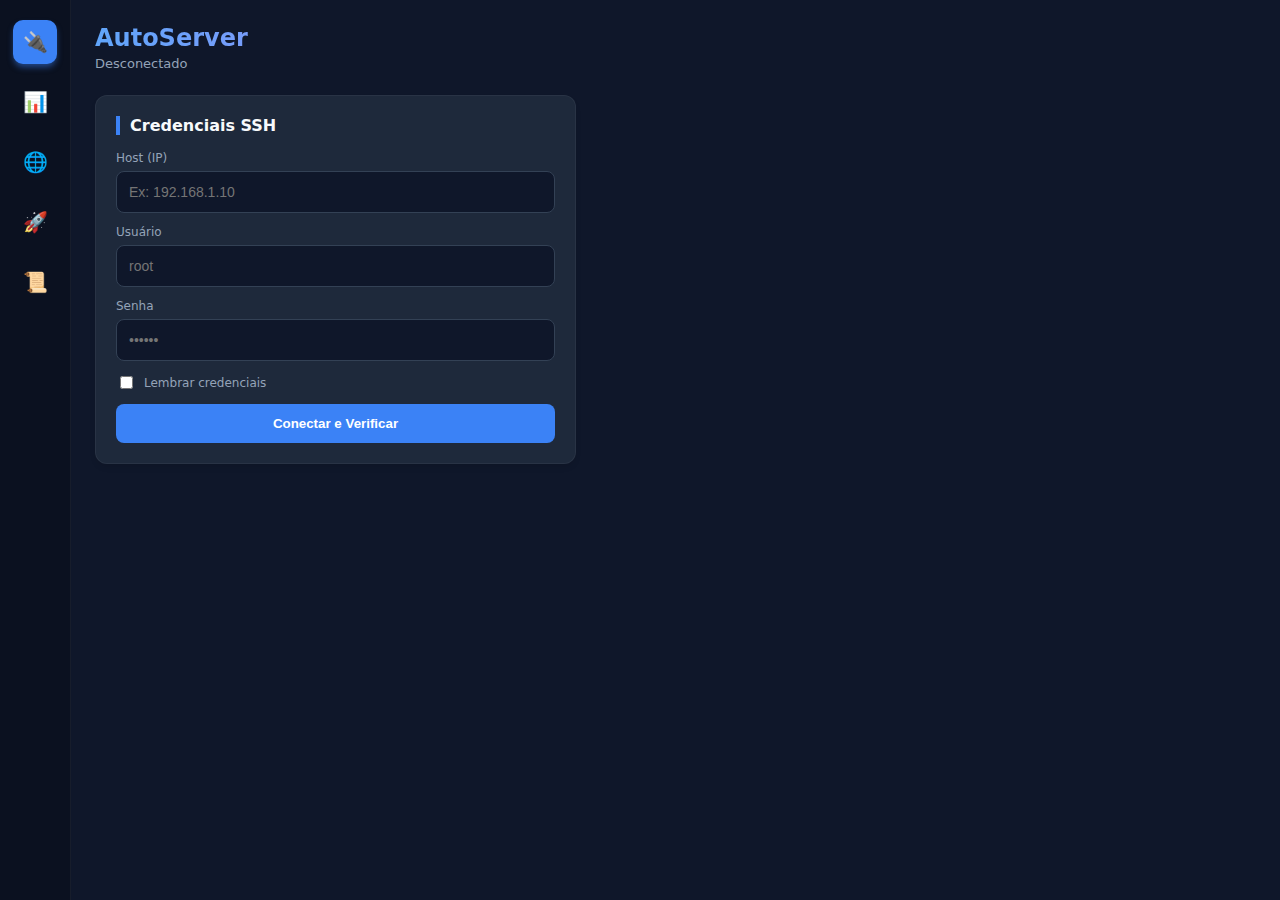
<file: chrome_extension/popup.html>
<!DOCTYPE html>
<html lang="pt-BR">

<head>
    <meta charset="UTF-8">
    <meta name="viewport" content="width=device-width, initial-scale=1.0">
    <title>Gerenciador de Servidor</title>
    <link rel="stylesheet" href="styles.css">
</head>

<body>
    <div class="main-container">
        <!-- Sidebar Navigation -->
        <nav class="sidebar">
            <div class="sidebar-item active" data-tab="tab-connection" title="Conexão">
                <span class="icon">🔌</span>
            </div>
            <div class="sidebar-item" data-tab="tab-status" title="Status do Sistema">
                <span class="icon">📊</span>
            </div>
            <div class="sidebar-item" data-tab="tab-dns" title="Gerenciador DNS">
                <span class="icon">🌐</span>
            </div>
            <div class="sidebar-item" data-tab="tab-apps" title="Aplicativos">
                <span class="icon">🚀</span>
            </div>
            <div class="sidebar-item" data-tab="tab-logs" title="Logs">
                <span class="icon">📜</span>
            </div>
        </nav>

        <!-- Content Area -->
        <main class="content">
            <header>
                <h1>AutoServer</h1>
                <div id="connection-status-text">Desconectado</div>
            </header>

            <!-- Tab: Connection -->
            <div id="tab-connection" class="tab-content active">
                <!-- ... existing connection ... -->
                <div class="card">
                    <h2>Credenciais SSH</h2>
                    <div class="input-group">
                        <label>Host (IP)</label>
                        <input type="text" id="host" placeholder="Ex: 192.168.1.10">
                    </div>
                    <div class="input-group">
                        <label>Usuário</label>
                        <input type="text" id="username" placeholder="root">
                    </div>
                    <div class="input-group">
                        <label>Senha</label>
                        <input type="password" id="password" placeholder="••••••">
                    </div>
                    <div class="input-group" style="display: flex; align-items: center; gap: 8px;">
                        <input type="checkbox" id="save-creds" style="width: auto;">
                        <label for="save-creds" style="margin: 0; cursor: pointer;">Lembrar credenciais</label>
                    </div>
                    <button id="btn-verify">Conectar e Verificar</button>
                </div>
            </div>

            <!-- Tab: DNS (Cloudflare) -->
            <div id="tab-dns" class="tab-content">
                <div class="card">
                    <h2>Automação DNS (Cloudflare)</h2>

                    <!-- Token Input Section -->
                    <div id="dns-token-section">
                        <div class="input-group">
                            <label>API Token Cloudflare</label>
                            <input type="password" id="cf-api-token" placeholder="Token com permissão de Edit Zone">
                        </div>
                        <button id="btn-save-cf-token">Salvar Token</button>
                    </div>

                    <!-- DNS Manager Section (Hidden until token saved) -->
                    <div id="dns-manager-section" style="display: none;">
                        <div style="display: flex; justify-content: space-between; margin-bottom: 15px;">
                            <span style="font-size: 12px; color: var(--success-color);">☁ Token Salvo</span>
                            <button id="btn-change-token" class="btn-small secondary"
                                style="width: auto;">Alterar</button>
                        </div>

                        <div class="input-group">
                            <label>Zona (Domínio Base)</label>
                            <select id="cf-zone-select" class="styled-select">
                                <option value="" disabled selected>Carregando zonas...</option>
                            </select>
                        </div>

                        <div class="input-group">
                            <label>Nome (Subdomínio)</label>
                            <div style="display: flex; gap: 5px; align-items: center;">
                                <input type="text" id="cf-record-name" placeholder="ex: app">
                                <span id="cf-zone-suffix" style="color: var(--text-secondary); font-size: 12px;"></span>
                            </div>
                        </div>

                        <div class="input-group" style="display: none;">
                            <label>Endereço IP</label>
                            <input type="text" id="cf-record-content" placeholder="IP do Servidor" readonly>
                        </div>

                        <div class="input-group" style="display: flex; align-items: center; gap: 8px;">
                            <input type="checkbox" id="cf-proxied" style="width: auto;" checked>
                            <label for="cf-proxied" style="margin: 0; cursor: pointer;">Proxy Cloudflare (CDN)</label>
                        </div>

                        <div style="display: flex; gap: 10px;">
                            <button id="btn-create-dns" style="flex: 1;">Criar Registro DNS</button>
                            <button id="btn-cancel-edit-dns" class="btn-small secondary"
                                style="display: none; width: auto;">Cancelar</button>
                        </div>

                        <!-- Existing Records Section -->
                        <div id="dns-list-container"
                            style="margin-top: 20px; border-top: 1px solid #334155; padding-top: 15px; display: none;">
                            <h3 style="font-size: 14px; margin-bottom: 10px;">Registros para este IP</h3>
                            <div id="dns-records-list" style="font-size: 13px; max-height: 150px; overflow-y: auto;">
                                <!-- Rendered items go here -->
                            </div>
                        </div>

                        <!-- Existing Records Section -->
                        <div id="dns-list-container"
                            style="margin-top: 20px; border-top: 1px solid #334155; padding-top: 15px; display: none;">
                            <h3 style="font-size: 14px; margin-bottom: 10px;">Registros para este IP</h3>
                            <div id="dns-records-list" style="font-size: 13px; max-height: 150px; overflow-y: auto;">
                                <!-- Rendered items go here -->
                            </div>
                        </div>
                    </div>
                </div>
            </div>

            <!-- Tab: Status (New) -->
            <div id="tab-status" class="tab-content">
                <div class="card">
                    <h2>Status do Sistema</h2>
                    <div id="full-status-list">
                        <p style="text-align: center; color: var(--text-secondary);">Conecte-se para ver o status.</p>
                        <!-- Items will be populated by JS -->
                        <!-- Example: -->
                        <!-- 
                        <div class="status-item">
                            <span>Docker</span>
                            <span class="badge-running">Instalado</span>
                        </div>
                        -->
                    </div>
                </div>
            </div>

            <!-- Tab: Applications -->
            <div id="tab-apps" class="tab-content">

                <!-- Infraestrutura Base -->
                <div class="card">
                    <h2>Infraestrutura Base</h2>
                    <div class="app-item">
                        <div class="app-info">
                            <h3>Instalar Docker</h3>
                            <p>Engine e Dependências</p>
                        </div>
                        <button id="btn-install-docker" class="btn-small">Instalar</button>
                    </div>
                    <div class="app-item">
                        <div class="app-info">
                            <h3>Iniciar Swarm</h3>
                            <p>Cluster Manager</p>
                        </div>
                        <button id="btn-init-swarm" class="btn-small">Iniciar</button>
                    </div>
                    <div class="app-item">
                        <div class="app-info">
                            <h3>Criar Rede</h3>
                            <p>Overlay Network</p>
                        </div>
                        <button id="btn-create-network" class="btn-small">Criar</button>
                    </div>
                    <div class="app-item">
                        <div class="app-info">
                            <h3>Instalar Ctop</h3>
                            <p>Monitor de Containers</p>
                        </div>
                        <button id="btn-install-ctop" class="btn-small">Instalar</button>
                    </div>
                </div>

                <!-- Core Apps -->
                <div class="card">
                    <h2>Core Apps</h2>
                    <div class="app-item">
                        <div class="app-info">
                            <h3>Traefik</h3>
                            <p>Reverse Proxy</p>
                        </div>
                        <button id="btn-open-traefik-modal" class="btn-small secondary">Configurar</button>
                    </div>
                    <div class="app-item">
                        <div class="app-info">
                            <h3>Portainer</h3>
                            <p>Docker Management</p>
                        </div>
                        <button id="btn-open-portainer-modal" class="btn-small secondary">Configurar</button>
                    </div>
                </div>

                <!-- Bancos de Dados -->
                <div class="card">
                    <h2>Banco de Dados</h2>
                    <div class="app-item">
                        <div class="app-info">
                            <h3>Postgres</h3>
                            <p>Banco Relacional</p>
                        </div>
                        <button id="btn-open-postgres-modal" class="btn-small secondary">Configurar</button>
                    </div>
                    <div class="app-item">
                        <div class="app-info">
                            <h3>Redis</h3>
                            <p>Cache & Broker</p>
                        </div>
                        <button id="btn-install-redis" class="btn-small">Instalar</button>
                    </div>

                </div>

                <!-- Aplicações -->
                <div class="card">
                    <h2>Aplicações</h2>
                    <div class="app-item">
                        <div class="app-info">
                            <h3>Baserow</h3>
                            <p>No-Code Database</p>
                        </div>
                        <button id="btn-open-baserow-modal" class="btn-small secondary">Configurar</button>
                    </div>
                    <div class="app-item">
                        <div class="app-info">
                            <h3>N8N</h3>
                            <p>Workflow Automation</p>
                        </div>
                        <button id="btn-open-n8n-modal" class="btn-small secondary">Configurar</button>
                    </div>
                    <div class="app-item">
                        <div class="app-info">
                            <h3>Chatwoot</h3>
                            <p>Customer Support</p>
                        </div>
                        <button id="btn-open-chatwoot-modal" class="btn-small secondary">Configurar</button>
                    </div>
                    <div class="app-item">
                        <div class="app-info">
                            <h3>RabbitMQ</h3>
                            <p>Message Queue</p>
                        </div>
                        <button id="btn-open-rabbitmq-modal" class="btn-small secondary">Configurar</button>
                    </div>
                    <div class="app-item">
                        <div class="app-info">
                            <h3>Minio</h3>
                            <p>S3 Storage Object</p>
                        </div>
                        <button id="btn-open-minio-modal" class="btn-small secondary">Configurar</button>
                    </div>
                </div>
            </div>

            <!-- Tab: Logs -->
            <div id="tab-logs" class="tab-content">
                <div class="card">
                    <h2>Logs de Operação</h2>
                    <div id="log-container"></div>
                </div>
            </div>
        </main>
    </div>

    <!-- Modals -->
    <div id="modal-overlay" class="modal-overlay" style="display: none;">
        <div class="modal">
            <h2 id="modal-title">Configurar Aplicação</h2>
            <div id="modal-content">
                <!-- Inputs injected here -->
            </div>
            <div class="modal-actions">
                <button id="btn-cancel-modal" class="secondary">Cancelar</button>
                <button id="btn-confirm-modal">Confirmar</button>
            </div>
        </div>
    </div>

    <div id="toast-container"></div>

    <div id="progress-overlay" style="display: none;">
        <div id="progress-spinner" class="spinner"></div>
        <div id="progress-icon" style="display: none;"></div>
        <h2 id="progress-title">Instalando...</h2>
        <p id="progress-message">Por favor aguarde, isso pode levar alguns minutos.</p>
        <button id="btn-close-progress" style="display: none;">Fechar</button>
    </div>

    <script src="popup.js"></script>
</body>

</html>
</file>
<file: chrome_extension/styles.css>
:root {
    --bg-color: #0f172a;
    --card-bg: #1e293b;
    --sidebar-bg: #0b1120;
    --text-primary: #f8fafc;
    --text-secondary: #94a3b8;
    --accent-color: #3b82f6;
    --accent-hover: #2563eb;
    --success-color: #10b981;
    --error-color: #ef4444;
    --border-radius: 12px;
}

body {
    width: 600px;
    /* Increased width significantly for sidebar + content */
    height: 600px;
    background-color: var(--bg-color);
    color: var(--text-primary);
    font-family: 'Inter', system-ui, -apple-system, sans-serif;
    margin: 0;
    padding: 0;
    overflow: hidden;
    /* Main scroll handled by content */
}

/* Flex Container for Sidebar + Content */
.main-container {
    display: flex;
    height: 100vh;
    width: 100%;
}

/* Sidebar */
.sidebar {
    width: 70px;
    background-color: var(--sidebar-bg);
    display: flex;
    flex-direction: column;
    align-items: center;
    padding-top: 20px;
    border-right: 1px solid rgba(255, 255, 255, 0.05);
    flex-shrink: 0;
}

.sidebar-item {
    width: 44px;
    height: 44px;
    border-radius: 10px;
    display: flex;
    align-items: center;
    justify-content: center;
    margin-bottom: 16px;
    cursor: pointer;
    transition: all 0.2s;
    color: var(--text-secondary);
    font-size: 20px;
}

.sidebar-item:hover {
    background-color: rgba(255, 255, 255, 0.05);
    color: var(--text-primary);
}

.sidebar-item.active {
    background-color: var(--accent-color);
    color: white;
    box-shadow: 0 4px 6px -1px rgba(59, 130, 246, 0.5);
}

/* Disabled state for sidebar items */
.sidebar-item.disabled {
    opacity: 0.4;
    cursor: not-allowed;
    pointer-events: none;
}

.sidebar-item.disabled:hover {
    background-color: transparent;
    color: var(--text-secondary);
}

/* Content Area */
.content {
    flex: 1;
    overflow-y: auto;
    padding: 24px;
    position: relative;
    background-color: var(--bg-color);
}

/* Scrollbar Style for Content */
.content::-webkit-scrollbar {
    width: 8px;
}

.content::-webkit-scrollbar-track {
    background: var(--bg-color);
}

.content::-webkit-scrollbar-thumb {
    background: var(--card-bg);
    border-radius: 4px;
}

.content::-webkit-scrollbar-thumb:hover {
    background: var(--text-secondary);
}


header {
    margin-bottom: 24px;
}

h1 {
    font-size: 24px;
    font-weight: 700;
    margin: 0;
    background: linear-gradient(to right, #60a5fa, #a78bfa);
    -webkit-background-clip: text;
    -webkit-text-fill-color: transparent;
}

h2 {
    font-size: 16px;
    margin-bottom: 16px;
    margin-top: 0;
    color: var(--text-primary);
    border-left: 4px solid var(--accent-color);
    padding-left: 10px;
}

.card {
    background-color: var(--card-bg);
    border-radius: var(--border-radius);
    padding: 20px;
    margin-bottom: 16px;
    box-shadow: 0 4px 6px -1px rgba(0, 0, 0, 0.1);
    border: 1px solid rgba(255, 255, 255, 0.05);
}

.input-group {
    margin-bottom: 12px;
}

label {
    display: block;
    font-size: 12px;
    color: var(--text-secondary);
    margin-bottom: 6px;
}

input {
    width: 100%;
    box-sizing: border-box;
    padding: 12px;
    background-color: #0f172a;
    border: 1px solid #334155;
    border-radius: 8px;
    color: var(--text-primary);
    font-size: 14px;
    transition: border-color 0.2s;
}

input:focus {
    outline: none;
    border-color: var(--accent-color);
}

.styled-select {
    width: 100%;
    box-sizing: border-box;
    padding: 12px;
    background-color: #0f172a;
    border: 1px solid #334155;
    border-radius: 8px;
    color: var(--text-primary);
    font-size: 14px;
    appearance: none;
    /* Remove default arrow */
    background-image: url("data:image/svg+xml;charset=UTF-8,%3csvg xmlns='http://www.w3.org/2000/svg' viewBox='0 0 24 24' fill='none' stroke='white' stroke-width='2' stroke-linecap='round' stroke-linejoin='round'%3e%3cpolyline points='6 9 12 15 18 9'%3e%3c/polyline%3e%3c/svg%3e");
    background-repeat: no-repeat;
    background-position: right 10px center;
    background-size: 16px;
}

.styled-select:focus {
    outline: none;
    border-color: var(--accent-color);
}

button {
    width: 100%;
    padding: 12px;
    background-color: var(--accent-color);
    color: white;
    border: none;
    border-radius: 8px;
    font-weight: 600;
    cursor: pointer;
    transition: transform 0.1s, background-color 0.2s;
}

button:hover {
    background-color: var(--accent-hover);
}

button:active {
    transform: scale(0.98);
}

.btn-disabled {
    opacity: 0.2 !important;
    cursor: not-allowed !important;
    pointer-events: none !important;
    background-color: var(--card-bg) !important;
    border: 1px solid var(--text-secondary) !important;
    color: var(--text-secondary) !important;
}

button.secondary {
    background-color: transparent;
    border: 1px solid var(--text-secondary);
    margin-top: 8px;
    /* Should be overridden by btn-small if needed */
}

button.secondary:hover {
    background-color: rgba(255, 255, 255, 0.05);
}

/* Status List Styles */
.status-item {
    display: flex;
    justify-content: space-between;
    align-items: center;
    padding: 12px;
    border-bottom: 1px solid rgba(255, 255, 255, 0.05);
}

.status-item:last-child {
    border-bottom: none;
}

.status-name {
    font-weight: 500;
    font-size: 14px;
}

.status-badge {
    font-size: 11px;
    padding: 4px 8px;
    border-radius: 12px;
    font-weight: 600;
}

.status-badge.running {
    background: rgba(16, 185, 129, 0.2);
    color: #34d399;
}

.status-badge.stopped {
    background: rgba(239, 68, 68, 0.2);
    color: #f87171;
}

/* App List Item */
.app-item {
    display: flex;
    align-items: center;
    justify-content: space-between;
    padding: 12px 0;
    border-bottom: 1px solid rgba(255, 255, 255, 0.05);
}

.app-item:last-child {
    border-bottom: none;
}

.app-info h3 {
    margin: 0;
    font-size: 14px;
    color: var(--text-primary);
}

.app-info p {
    margin: 4px 0 0;
    font-size: 11px;
    color: var(--text-secondary);
}

.btn-small {
    width: auto;
    padding: 8px 16px;
    font-size: 12px;
    margin: 0;
    /* Reset margin */
}

#connection-status-text {
    font-size: 13px;
    color: var(--text-secondary);
    margin-top: 4px;
}

.tab-content {
    display: none;
    animation: fadeIn 0.3s;
}

.tab-content.active {
    display: block;
}

@keyframes fadeIn {
    from {
        opacity: 0;
        transform: translateY(5px);
    }

    to {
        opacity: 1;
        transform: translateY(0);
    }
}

/* Toast Notification */
#toast-container {
    position: fixed;
    bottom: 20px;
    right: 20px;
    /* Moved to right for easier visibility on wide layout */
    z-index: 200;
    display: flex;
    flex-direction: column;
    gap: 10px;
    pointer-events: none;
}

.toast {
    background-color: var(--card-bg);
    color: var(--text-primary);
    padding: 12px 20px;
    border-radius: 8px;
    box-shadow: 0 4px 12px rgba(0, 0, 0, 0.3);
    border: 1px solid rgba(255, 255, 255, 0.1);
    font-size: 13px;
    display: flex;
    align-items: center;
    gap: 8px;
    animation: slideLeft 0.3s ease-out;
    pointer-events: auto;
}

.toast.error {
    border-left: 4px solid var(--error-color);
}

.toast.success {
    border-left: 4px solid var(--success-color);
}

@keyframes slideLeft {
    from {
        opacity: 0;
        transform: translateX(20px);
    }

    to {
        opacity: 1;
        transform: translateX(0);
    }
}

/* Modal */
.modal-overlay {
    position: fixed;
    top: 0;
    left: 0;
    width: 100%;
    height: 100%;
    background-color: rgba(0, 0, 0, 0.7);
    z-index: 100;
    display: flex;
    align-items: center;
    justify-content: center;
    padding: 20px;
    box-sizing: border-box;
}

.modal {
    background-color: var(--card-bg);
    padding: 24px;
    border-radius: var(--border-radius);
    width: 100%;
    max-width: 320px;
    box-shadow: 0 20px 25px -5px rgba(0, 0, 0, 0.3);
    border: 1px solid rgba(255, 255, 255, 0.1);
}

.modal-actions {
    display: flex;
    gap: 10px;
    margin-top: 20px;
}

/* Progress Overlay */
#progress-overlay {
    position: fixed;
    top: 0;
    left: 0;
    width: 100%;
    height: 100vh;
    background-color: rgba(15, 23, 42, 0.98);
    z-index: 9999;
    display: flex;
    flex-direction: column;
    align-items: center;
    justify-content: center;
    text-align: center;
    padding: 20px;
    box-sizing: border-box;
    animation: fadeIn 0.3s ease-out;
    gap: 15px;
}

.spinner {
    width: 40px;
    height: 40px;
    border: 4px solid var(--card-bg);
    border-top: 4px solid var(--accent-color);
    border-radius: 50%;
    animation: spin 1s linear infinite;
}

@keyframes spin {
    0% {
        transform: rotate(0deg);
    }

    100% {
        transform: rotate(360deg);
    }
}

#progress-title {
    font-size: 20px;
    font-weight: 700;
    color: var(--text-primary);
    margin: 0;
}

#progress-message {
    font-size: 14px;
    color: var(--text-secondary);
    max-width: 90%;
    line-height: 1.5;
    margin: 0;
    word-wrap: break-word;
}

.progress-success-icon {
    width: 60px;
    height: 60px;
    background-color: var(--success-color);
    color: white;
    border-radius: 50%;
    display: flex;
    align-items: center;
    justify-content: center;
    font-size: 30px;
    box-shadow: 0 0 20px rgba(16, 185, 129, 0.5);
    animation: scaleIn 0.3s cubic-bezier(0.175, 0.885, 0.32, 1.275);
}

.progress-error-icon {
    width: 60px;
    height: 60px;
    background-color: var(--error-color);
    color: white;
    border-radius: 50%;
    display: flex;
    align-items: center;
    justify-content: center;
    font-size: 30px;
    box-shadow: 0 0 20px rgba(239, 68, 68, 0.5);
    animation: scaleIn 0.3s cubic-bezier(0.175, 0.885, 0.32, 1.275);
}

@keyframes scaleIn {
    from {
        transform: scale(0);
    }

    to {
        transform: scale(1);
    }
}

#btn-close-progress {
    margin-top: 20px;
    width: auto;
    min-width: 120px;
    padding: 12px 30px;
    background-color: var(--accent-color);
    border: none;
    color: white;
    box-shadow: 0 4px 6px rgba(0, 0, 0, 0.2);
}

#btn-close-progress:hover {
    background-color: var(--accent-hover);
}
</file>
